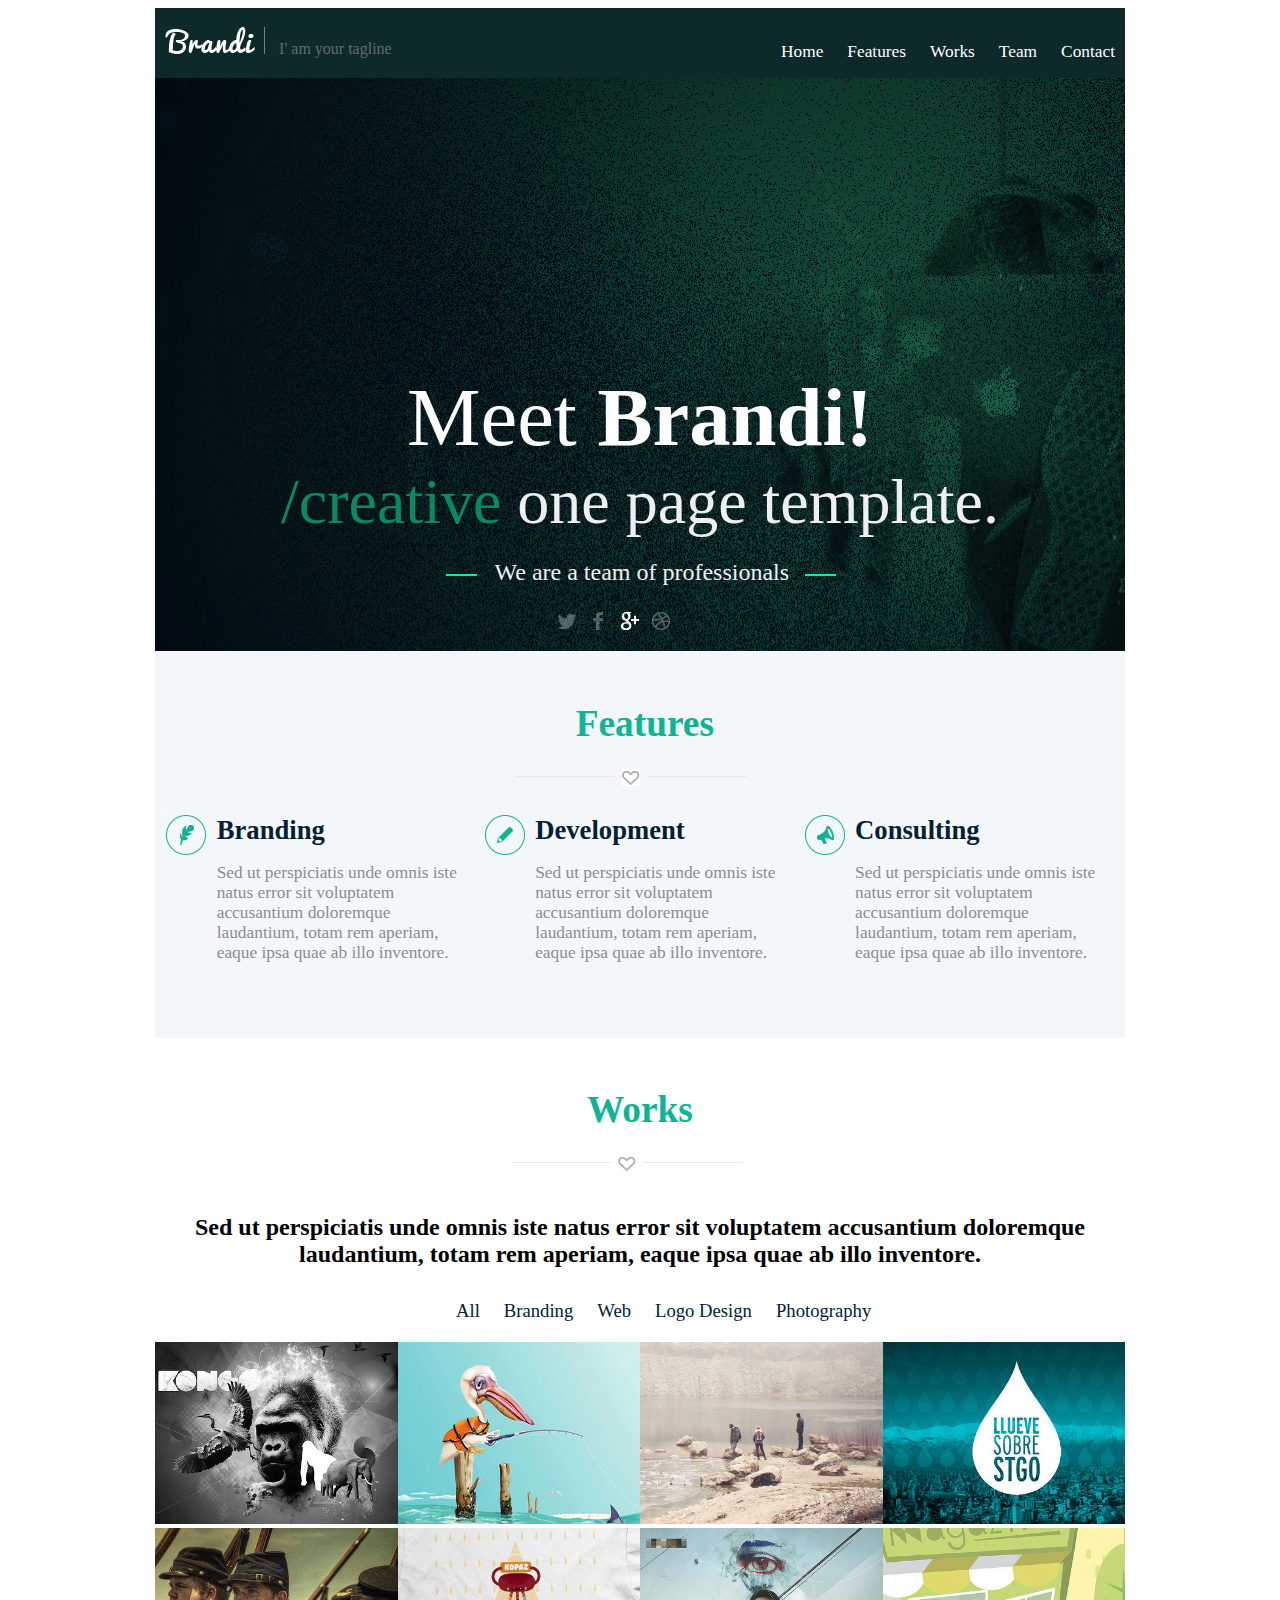
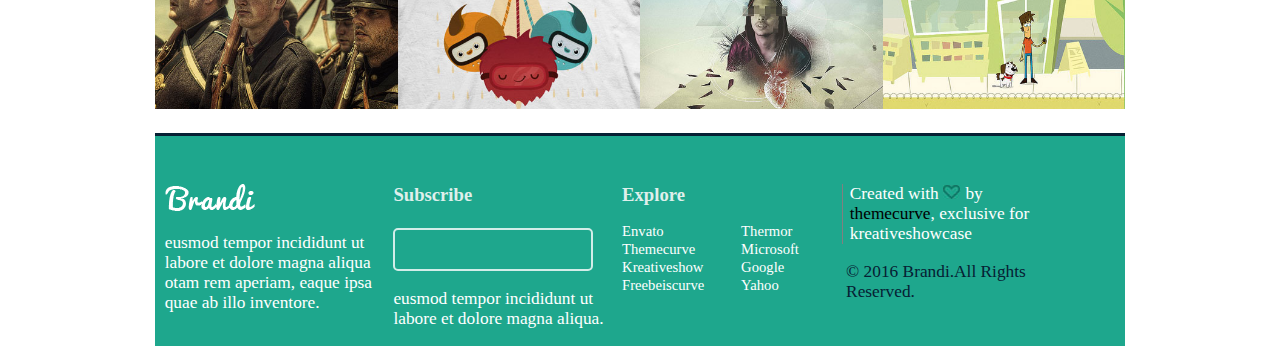
<file: Project Assignment/index.html>
<!DOCTYPE html>
	<head>
		<link rel="stylesheet" href="css/style.css"></link>
		<link rel="stylesheet" href="css/phone-default.css"></link>
		<link rel="stylesheet" href="css/tablet.css"></link>
		<script src="js/script.js"></script>
		<meta name="viewport" content="width=device-width, initial-scale=1.0"/>
	</head>
	<body>
		<div class="wrapper">
			<section class="top"> 
				<header>
					<div class="logo">
						<img class="brand" src="images/logo.png"></img>
						<span class="tag-line">I' am your tagline</span>
					</div>
					<img id="for-menu" src="images/nav.png" onclick="showMenu()"></img>
					<nav class="nav-bar" id="mynav">
						<a class="menu" href="#">Home</a>
						<a class="menu" href="#">Features</a> 
						<a class="menu" href="#">Works</a> 
						<a class="menu" href="#">Team</a>
						<a class="menu" href="#">Contact</a>
					</nav>
				</header>
				<section>
					<div class="heading">
					<span class="for-meet">Meet 
					<span class="for-brandi-style">
					<b>Brandi!</b></span>
					</span>
					<p>/creative 
					<span class="for-template"> one page template.</span>
					</p>
					<div class="for-line"></div><span class="for-professionals">We are a team of professionals</span><div class="for-line-1"></div>
					</div>
					<img id="for-sprite" src="images/copy.png"></img>
				</section> 
			</section>
			
			<section class="features">
				<h2>Features</h2>
				<div class="horizontal-line">
					<div class="for-horizontal"></div>
					<img id="image-for-feature" src="images/sprite1.png"></img>
					<div class="for-horizontal-1"></div>
				</div>
				<div class="feature-list">
					<div class="feature-list-item">
						<div class="for-icon">
						<img  src="images/icon1.jpg"></img>
						</div>
						<div class="for-icon">
						<h3>Branding</h3>
						<p>Sed ut perspiciatis unde omnis iste natus error sit voluptatem accusantium doloremque laudantium, 
						   totam rem aperiam, eaque ipsa quae ab illo inventore.
						</p>
						</div>
					</div>
					<div class="feature-list-item">
						<div class="for-icon">
						<img src="images/icon3.jpg"></img>
						</div>
						<div class="for-icon">
						<h3>Development</h3>
						<p>Sed ut perspiciatis unde omnis iste natus error sit voluptatem accusantium doloremque laudantium, 
						   totam rem aperiam, eaque ipsa quae ab illo inventore.
						</p>
						</div>
					</div>
					<div class="feature-list-item">
						<div class="for-icon">
						<img src="images/icon4.jpg"></img>
						</div>
						<div class="for-icon">
						<h3>Consulting</h3>
						<p>Sed ut perspiciatis unde omnis iste natus error sit voluptatem accusantium doloremque laudantium, 
						   totam rem aperiam, eaque ipsa quae ab illo inventore.
						</p>
						</div>
					</div>
				</div>
			</section>
			
			<section class="works">
				<h2>Works</h2>
				<div class="horizontal-line">
					<div class="for-horizontal"></div>
					<img id="image-for-feature" src="images/sprite1.png"></img>
					<div class="for-horizontal-1"></div>
				</div>
				<h4>Sed ut perspiciatis unde omnis iste natus error sit voluptatem accusantium doloremque laudantium, 
					totam rem aperiam, eaque ipsa quae ab illo inventore.</h4>
				<nav class="nav-bar-for-works">
					<a class="menu-for-works" onclick="onAll()">All</a>
					<a class="menu-for-works" onclick="onBrand()">Branding</a> 
					<a class="menu-for-works" onclick="onWeb()">Web</a> 
					<a class="menu-for-works" onclick="onLogo()">Logo Design</a>
					<a class="menu-for-works" onclick="onPhoto()">Photography</a>
				</nav>
				<div class="works-for-images">
					<div id="img1" class="images for-web for-logo">
						<img src="images/work-1.jpg">
					</div>
					 <div id="img2" class="images for-web for-photo">
						<img src="images/work-2.jpg">
					</div>
					<div id="img3" class="images for-web for-photo">
						<img src="images/work-3.jpg">
					</div>
					<div id="img4" class="images for-web for-logo">
						<img src="images/work-4.jpg">
					</div>
				</div>
				<div  class="works-for-images">
					<div id="img5" class="images for-brand for-logo">
						<img src="images/work-5.jpg">
					</div>
					<div id="img6" class="images for-brand for-photo">
						<img src="images/work-6.jpg">
					</div>
					<div id="img7" class="images for-brand for-photo">
						<img src="images/work-7.jpg">
					</div>
					<div id="img8" class="images for-brand for-logo">
						<img src="images/work-8.jpg">
					</div>
				</div>
			</section>
			
			<footer class="main-footer">
				<div class="for-footer" id="for-footer-mobile-brandi">
					<img src="images/logo.png"></img>
					<p>eusmod tempor incididunt ut labore et dolore magna aliqua otam rem aperiam, eaque ipsa quae ab illo inventore.</p>
				</div>
				<div class="for-footer" id="for-footer-mobile-subscribe">
					<h3>Subscribe</h3>
					<div class="for-subscribe">
					</div>
					<p>eusmod tempor incididunt ut labore et dolore magna aliqua.</p>
				</div>
				<div class="for-footer" id="for-footer-mobile-explore">
					<h3>Explore</h3>
					<ul class="explore-more-list">
						<li class="explore-list">
							<a href="">Envato</a>
						</li>
						<li class="explore-list">
							<a href="">Themecurve</a>
						</li>
						<li class="explore-list">
							<a href="">Kreativeshow</a>
						</li>
						<li class="explore-list">
							<a href="">Freebeiscurve</a>
						</li>
					</ul>
					
					<ul class="explore-more-list">
						<li class="explore-list">
							<a href="">Thermor</a>
						</li>
						<li class="explore-list">
							<a href="">Microsoft</a>
						</li>
						<li class="explore-list">
							<a href="">Google</a>
						</li>
						<li class="explore-list">
							<a href="">Yahoo</a>
						</li>
					</ul>
				</div>
				<div id="creative-showcase-footer">
					<p>Created with <img src="images/heart.png">  by <span>themecurve</span>, exclusive for kreativeshowcase
				</div>
				<div class="for-copyrights">
					<p>&copy 2016 Brandi.All Rights Reserved.</p>
				</div>

			</footer>
		</div>
		
	</body>

</html>
</file>
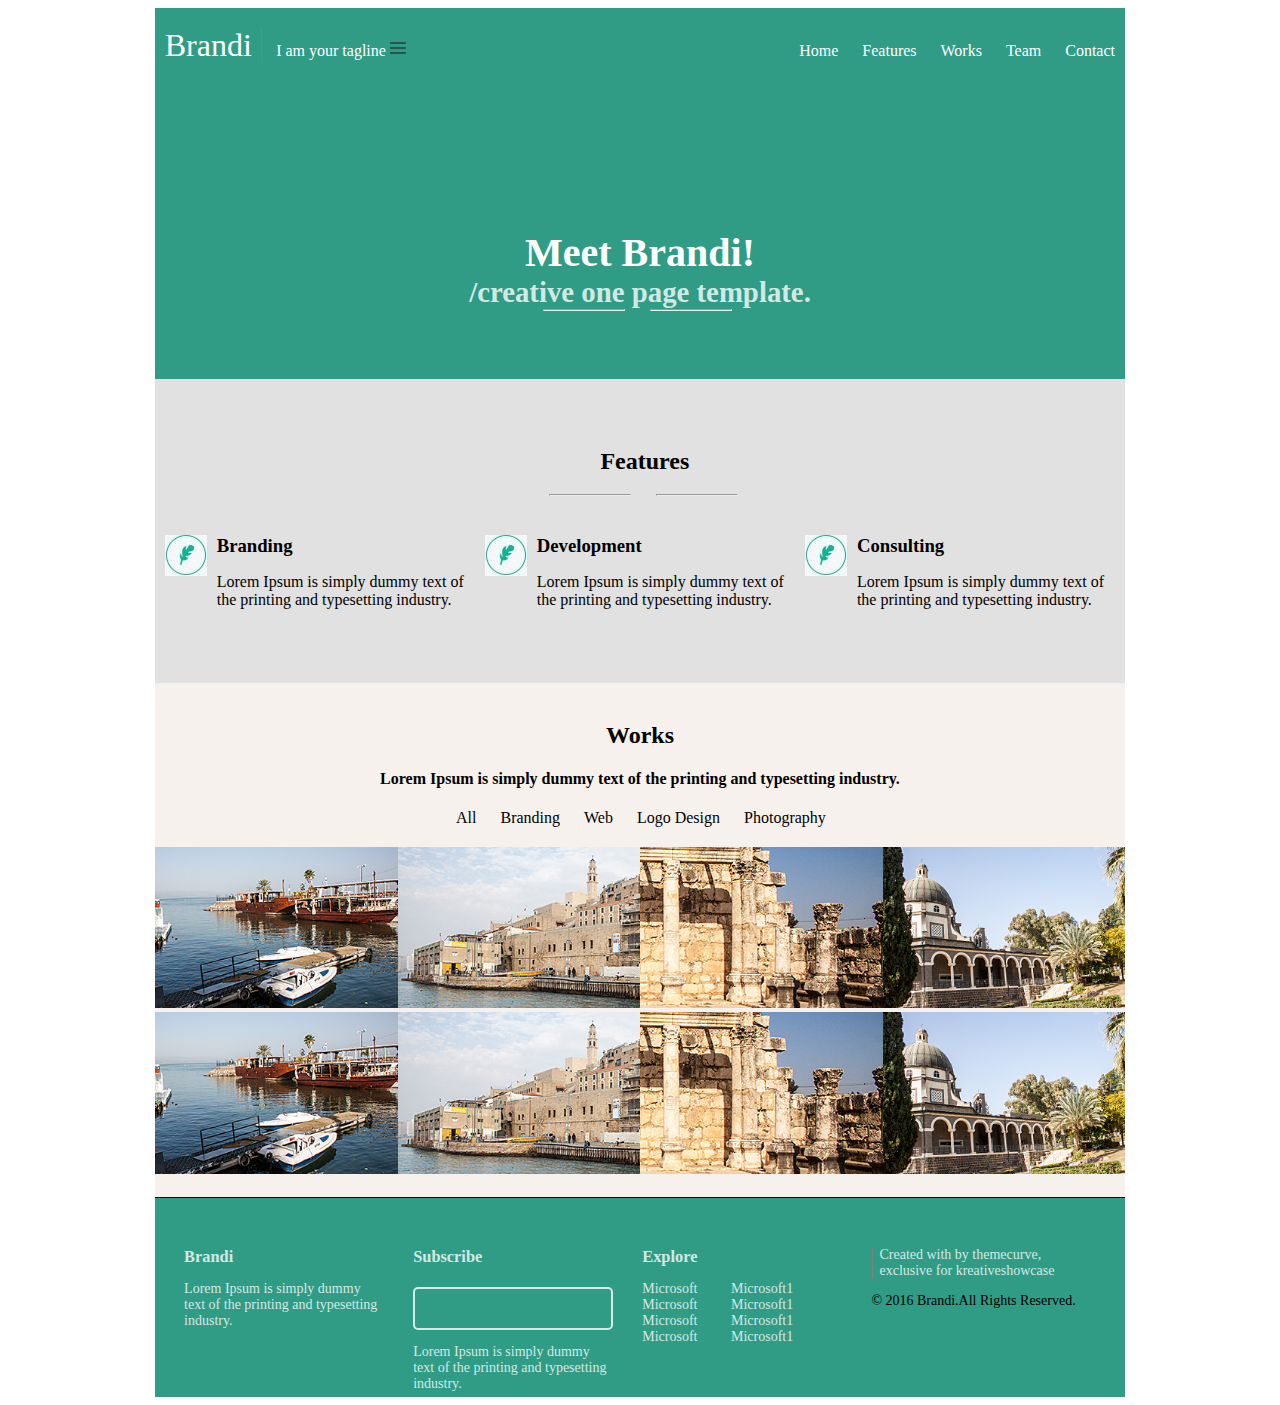
<file: Project/index.html>
<!DOCTYPE html>
<html>
	<head>
		<link rel="stylesheet" href="css/style.css"></link>
		<link rel="stylesheet" href="css/phone-default.css"></link>
		<meta name="viewport" content="width=device-width, initial-scale=1.0"/>
		<script src="js/script.js"></script>
		
	</head>
	<body>
		<div class="wrapper">
			<header>
				<div class="logo">
					<span class="brand">Brandi</span>
					<span class="tag-line">I am your tagline</span>
				</div>
				<img src="images/nav.png"></img>
				<nav class="nav-bar">
					<a class="menu">Home</a>
					<a class="menu">Features</a> 
					<a class="menu">Works</a> 
					<a class="menu">Team</a>
					<a class="menu">Contact</a>
				</nav>
			</header>
			<section>
				<div class="heading">
				<h1>Meet <b>Brandi!</b></h1>
				<h3>/creative one page template.</h3>
				
				<div class="horizontal-line">
					<hr class="for-horizontal">
					<hr class="for-horizontal">
				</div>
				</div>
			</section>
				
			
			<section class="features">
				<h2>Features</h2>
				<div class="horizontal-line">
					<hr class="for-horizontal">
					<hr class="for-horizontal">
				</div>
				<div class="feature-list">
					<div class="feature-list-item">
						<div class="for-icon">
						<img src="images/icon1.jpg"></img>
						</div>
						<div class="for-icon">
						<h3>Branding</h3>
						<p>Lorem Ipsum is simply dummy text of the printing and typesetting industry.
						</p>
						</div>
					</div>
					<div class="feature-list-item">
						<div class="for-icon">
						<img src="images/icon1.jpg"></img>
						</div>
						<div class="for-icon">
						<h3>Development</h3>
						<p>Lorem Ipsum is simply dummy text of the printing and typesetting industry.
						</p>
						</div>
					</div>
					<div class="feature-list-item">
						<div class="for-icon">
						<img src="images/icon1.jpg"></img>
						</div>
						<div class="for-icon">
						<h3>Consulting</h3>
						<p>Lorem Ipsum is simply dummy text of the printing and typesetting industry.
						</p>
						</div>
					</div>
				</div>
			</section>
			
			<section class="works">
				<h2>Works</h2>
				<h4>Lorem Ipsum is simply dummy text of the printing and typesetting industry.</h4>
				<nav class="nav-bar-for-works">
					<a class="menu-for-works" onclick="onAll()">All</a>
					<a class="menu-for-works" onclick="myFunction()">Branding</a> 
					<a class="menu-for-works">Web</a> 
					<a class="menu-for-works">Logo Design</a>
					<a class="menu-for-works">Photography</a>
				</nav>
				<div class="works-for-images">
					<div id="img1" class="images">
						<img src="images/car2.jpg">
					</div>
					 <div id="img2" class="images">
						<img src="images/car1.jpg">
					</div>
					<div id="img3" class="images">
						<img src="images/car3.jpg">
					</div>
					<div id="img4" class="images">
						<img src="images/car4.jpg">
					</div>
				</div>
				<div class="works-for-images">
					<div id="img5" class="images">
						<img src="images/car2.jpg">
					</div>
					<div id="img6" class="images">
						<img src="images/car1.jpg">
					</div>
					<div id="img7" class="images">
						<img src="images/car3.jpg">
					</div>
					<div id="img8" class="images">
						<img src="images/car4.jpg">
					</div>
				</div>
			</section>
			
			<footer class="main-footer">
				<div class="for-footer">
					<h3>Brandi</h3>
					<p>Lorem Ipsum is simply dummy text of the printing and typesetting industry.</p>
				</div>
				<div class="for-footer">
					<h3>Subscribe</h3>
					<div class="for-subscribe">
					</div>
					<p>Lorem Ipsum is simply dummy text of the printing and typesetting industry.</p>
				</div>
				<div class="for-footer">
					<h3>Explore</h3>
					<ul class="explore-more-list">
						<li class="explore-list">
							<a href="">Microsoft</a>
						</li>
						<li class="explore-list">
							<a href="">Microsoft</a>
						</li>
						<li class="explore-list">
							<a href="">Microsoft</a>
						</li>
						<li class="explore-list">
							<a href="">Microsoft</a>
						</li>
					</ul>
					
					<ul class="explore-more-list">
						<li class="explore-list">
							<a href="">Microsoft1</a>
						</li>
						<li class="explore-list">
							<a href="">Microsoft1</a>
						</li>
						<li class="explore-list">
							<a href="">Microsoft1</a>
						</li>
						<li class="explore-list">
							<a href="">Microsoft1</a>
						</li>
					</ul>
				</div>
				<div id="creative-showcase-footer" class="">
					<p>Created with  by themecurve, exclusive for kreativeshowcase
				</div>
				<div class="for-copyrights">
					<p>&copy 2016 Brandi.All Rights Reserved.</p>
				</div>

			</footer>
		</div>
		
	</body>

</html>
</file>
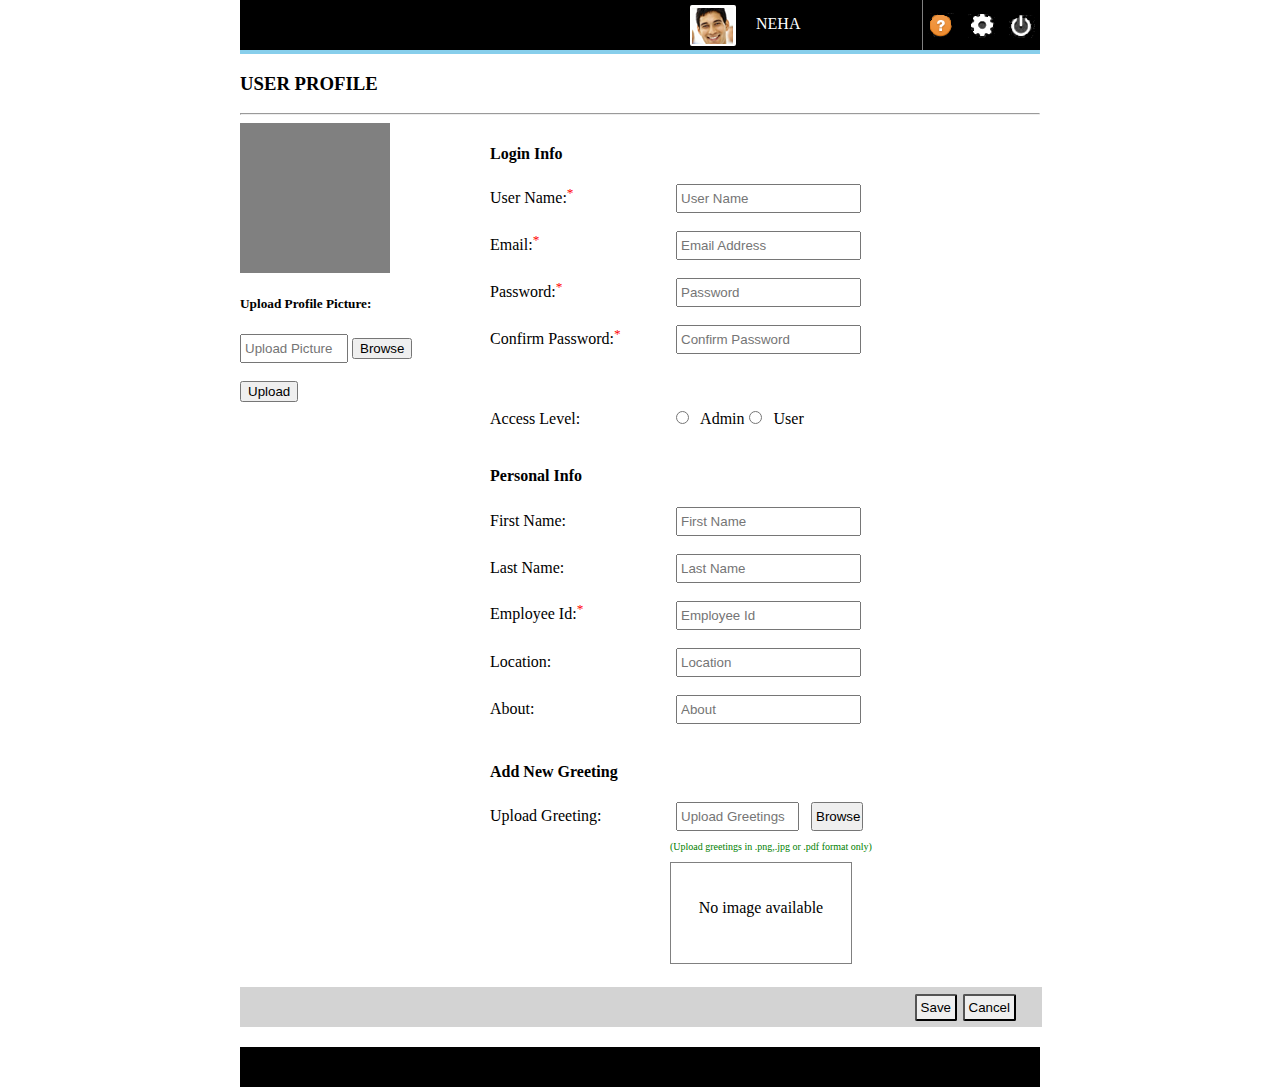
<file: Assignment-2/assign1.html>
<!DOCTYPE html>
	
	<head>
		<!--Stylesheet link-->
		<link rel="stylesheet" href="css/style.css"/>
	</head>
	
	<body>
		<!-- Main Section-->
		<section class="wrapper">
		
			<header>
				<div class="profile">
					<div class="profile-image">
						<img src="images/12.png" alt="not found"></img>
					</div>
					<div class="name">
						NEHA
					</div>
					
					<div class="display-icons">
						<img src="images/i1.png" alt="not found"></img>
						<img src="images/i2.png" alt="not found"></img>
						<img src="images/i3.png" alt="not found"></img>


					</div>
				</div>	
			</header>
		
		<!-- Section for user details-->
		<section class="user-details">
				<h3>USER PROFILE</h3>
				<hr>
				
				<!--Div for profile picture upload-->
				<div class="upload-data">	
					<div class="picture"></div>
					<h5>Upload Profile Picture:</h5>
					<form>
						<input class="picture-class" type="text" placeholder="Upload Picture">
						<button type="button">Browse</button><br><br>
						<button type="button">Upload</button>
					</form>
				</div>
				
				<!--Div for form details-->
				<div class="user-info">
					<form>
						<h4>Login Info</h4>
						<label>User Name:<sup id="mandatory-symbol">*</sup>
						</label> 
						<input id="uname"  type="text" placeholder="User Name"/>
						<span id="umsg" class="msgColor"></span>
						<br><br>
						
						<label>Email:<sup id="mandatory-symbol">*</sup>
						</label>
						<input id="email" type="text" placeholder="Email Address" />
						<span id="mail" class="msgColor"></span>
						<br><br>
						
						<label>Password:<sup id="mandatory-symbol">*</sup>
						</label> 
						<input id="pass"  type="password" placeholder="Password"/>
						<span id="passw" class="msgColor"></span>
						<br><br>
						
						<label>Confirm Password:<sup id="mandatory-symbol">*</sup>
						</label>
						<input id="cpass"  type="password" placeholder="Confirm Password" />
						<span id="cpassw"></span>
						<br><br>
						<span id="message"></span><br><br>
						
						<label>Access Level:
						</label>
						<input class="access" type="radio" name=" " value=" "/> Admin
						<input class="access" type="radio" name=" " value=" "/> User
						<br><br>
				
						<h4>Personal Info</h4>
						<label>First Name:</label> 
						<input id="fname" type="text" placeholder="First Name"/>
						<span id="fmsg" class="msgColor" ></span>
						<br><br>
						
						<label>Last Name:</label>
						<input id="lname" type="text" placeholder="Last Name"/>
						<span id="lmsg"></span>
						<br><br>
						
						<label id="foremp">Employee Id:<sup id="mandatory-symbol">*</sup>
						</label><input id="empid"  type="text" placeholder="Employee Id" />
						<span id="emp" class="msgColor"></span>
						<br><br>
						
						<label>Location:</label>
						<input id="location" type="text" placeholder="Location" /> 
						<span id="location-msg" ></span>
						<br><br>
						
						<label>About:</label>
						<input id="about" type="text" placeholder="About"/>
						<span id="about-msg" /></span>
						<br><br>
						
						<h4>Add New Greeting</h4>
						<label>Upload Greeting:</label>
						<input class="greeting" type="text" placeholder="Upload Greetings" />
						<input type="button" name="" value="Browse">
						<p>(Upload greetings in .png,.jpg or .pdf format only)</p>
				
						<div class="noimg"><br><br>
						No image available
						</div>
				
						<!--Div for button-->
						<div class="action">
							<button id="Save_Form" class="save">Save</button>
							<button id="Reset_Form" class="cancel">Cancel</button>
						</div>
				
					</form>
				</div>
		</section>
	
		<footer> 
		</footer>
		
		</section>
		<!--Load jQuery Library-->
		<script src="https://ajax.googleapis.com/ajax/libs/jquery/3.1.0/jquery.min.js"></script>
		<!--External JS file Link-->
		<script src="js/script.js"></script>
	</body>
</html>
</file>
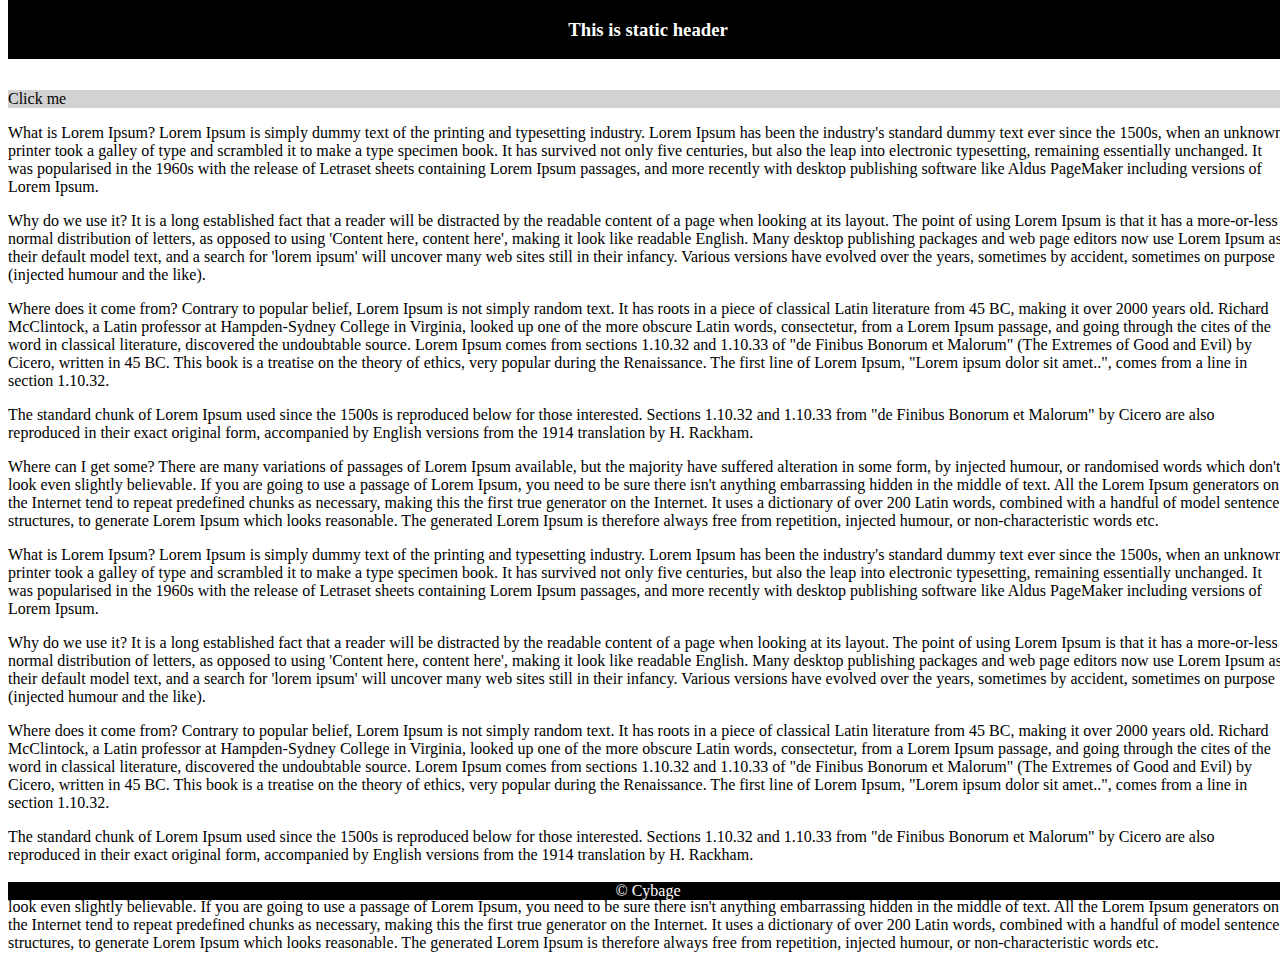
<file: questions/test.html>
<!DOCTYPE html>
<head>
<title> Popup Box DIV </title>

<style type="text/css">

body{
	 width:100%;
    height:100%;
}

header{
	text-align:center;
	background-color:black;
	color:white;
	position:fixed;
	top:0;
	width:100%;
}

footer{
	text-align:center;
	background-color:black;
	color:white;
	position:fixed;
	bottom: 0;
	width: 100%;
}

#popup_box { 
    display:none; 
    position:fixed;  
    height:35%;  
    width:30%;  
    background:#FFFFFF;  
    left: 35%;
    top: 30%;
    z-index:100; 
    margin-left: 15px;  
    
    border:2px solid #ff0000;      
    padding:15px;  
    font-size:15px;  
    -moz-box-shadow: 0 0 5px #ff0000;
    -webkit-box-shadow: 0 0 5px #ff0000;
    box-shadow: 0 0 5px #ff0000;
    
}

#container {
    background: #d2d2d2; 
	margin-top: 7%;
}

a{  
cursor: pointer;  
text-decoration:none;  
} 

#popupBoxClose {
    font-size:20px;  
    line-height:15px;  
    right:5px;  
    top:5px;  
    position:absolute;  
    color:#6fa5e2;  
    font-weight:500;      
}
</style>   
</head>
<body>
	<header class="hideMe">
		<h3>This is static header</h3>
	</header>
<div id="popup_box">    <!-- OUR PopupBox DIV-->
    <h1>This IS A Cool PopUp</h1>
    <a id="popupBoxClose">Close</a>    
</div>
<div class="hideMe" id="container"> <!-- Main Page -->
    <a id="clickMe">Click me</a>
</div>
<div class="hideMe">
	<p>
		What is Lorem Ipsum?
Lorem Ipsum is simply dummy text of the printing and typesetting industry. Lorem Ipsum has been the industry's standard dummy text ever since the 1500s, when an unknown printer took a galley of type and scrambled it to make a type specimen book. It has survived not only five centuries, but also the leap into electronic typesetting, remaining essentially unchanged. It was popularised in the 1960s with the release of Letraset sheets containing Lorem Ipsum passages, and more recently with desktop publishing software like Aldus PageMaker including versions of Lorem Ipsum.
</p>
<p>
Why do we use it?
It is a long established fact that a reader will be distracted by the readable content of a page when looking at its layout. The point of using Lorem Ipsum is that it has a more-or-less normal distribution of letters, as opposed to using 'Content here, content here', making it look like readable English. Many desktop publishing packages and web page editors now use Lorem Ipsum as their default model text, and a search for 'lorem ipsum' will uncover many web sites still in their infancy. Various versions have evolved over the years, sometimes by accident, sometimes on purpose (injected humour and the like).
</p>
<p>
Where does it come from?
Contrary to popular belief, Lorem Ipsum is not simply random text. It has roots in a piece of classical Latin literature from 45 BC, making it over 2000 years old. Richard McClintock, a Latin professor at Hampden-Sydney College in Virginia, looked up one of the more obscure Latin words, consectetur, from a Lorem Ipsum passage, and going through the cites of the word in classical literature, discovered the undoubtable source. Lorem Ipsum comes from sections 1.10.32 and 1.10.33 of "de Finibus Bonorum et Malorum" (The Extremes of Good and Evil) by Cicero, written in 45 BC. This book is a treatise on the theory of ethics, very popular during the Renaissance. The first line of Lorem Ipsum, "Lorem ipsum dolor sit amet..", comes from a line in section 1.10.32.
</p>
<p>
The standard chunk of Lorem Ipsum used since the 1500s is reproduced below for those interested. Sections 1.10.32 and 1.10.33 from "de Finibus Bonorum et Malorum" by Cicero are also reproduced in their exact original form, accompanied by English versions from the 1914 translation by H. Rackham.
</p>
<p>
Where can I get some?
There are many variations of passages of Lorem Ipsum available, but the majority have suffered alteration in some form, by injected humour, or randomised words which don't look even slightly believable. If you are going to use a passage of Lorem Ipsum, you need to be sure there isn't anything embarrassing hidden in the middle of text. All the Lorem Ipsum generators on the Internet tend to repeat predefined chunks as necessary, making this the first true generator on the Internet. It uses a dictionary of over 200 Latin words, combined with a handful of model sentence structures, to generate Lorem Ipsum which looks reasonable. The generated Lorem Ipsum is therefore always free from repetition, injected humour, or non-characteristic words etc.
</p>
<p>
		What is Lorem Ipsum?
Lorem Ipsum is simply dummy text of the printing and typesetting industry. Lorem Ipsum has been the industry's standard dummy text ever since the 1500s, when an unknown printer took a galley of type and scrambled it to make a type specimen book. It has survived not only five centuries, but also the leap into electronic typesetting, remaining essentially unchanged. It was popularised in the 1960s with the release of Letraset sheets containing Lorem Ipsum passages, and more recently with desktop publishing software like Aldus PageMaker including versions of Lorem Ipsum.
</p>
<p>
Why do we use it?
It is a long established fact that a reader will be distracted by the readable content of a page when looking at its layout. The point of using Lorem Ipsum is that it has a more-or-less normal distribution of letters, as opposed to using 'Content here, content here', making it look like readable English. Many desktop publishing packages and web page editors now use Lorem Ipsum as their default model text, and a search for 'lorem ipsum' will uncover many web sites still in their infancy. Various versions have evolved over the years, sometimes by accident, sometimes on purpose (injected humour and the like).
</p>
<p>
Where does it come from?
Contrary to popular belief, Lorem Ipsum is not simply random text. It has roots in a piece of classical Latin literature from 45 BC, making it over 2000 years old. Richard McClintock, a Latin professor at Hampden-Sydney College in Virginia, looked up one of the more obscure Latin words, consectetur, from a Lorem Ipsum passage, and going through the cites of the word in classical literature, discovered the undoubtable source. Lorem Ipsum comes from sections 1.10.32 and 1.10.33 of "de Finibus Bonorum et Malorum" (The Extremes of Good and Evil) by Cicero, written in 45 BC. This book is a treatise on the theory of ethics, very popular during the Renaissance. The first line of Lorem Ipsum, "Lorem ipsum dolor sit amet..", comes from a line in section 1.10.32.
</p>
<p>
The standard chunk of Lorem Ipsum used since the 1500s is reproduced below for those interested. Sections 1.10.32 and 1.10.33 from "de Finibus Bonorum et Malorum" by Cicero are also reproduced in their exact original form, accompanied by English versions from the 1914 translation by H. Rackham.
</p>
<p>
Where can I get some?
There are many variations of passages of Lorem Ipsum available, but the majority have suffered alteration in some form, by injected humour, or randomised words which don't look even slightly believable. If you are going to use a passage of Lorem Ipsum, you need to be sure there isn't anything embarrassing hidden in the middle of text. All the Lorem Ipsum generators on the Internet tend to repeat predefined chunks as necessary, making this the first true generator on the Internet. It uses a dictionary of over 200 Latin words, combined with a handful of model sentence structures, to generate Lorem Ipsum which looks reasonable. The generated Lorem Ipsum is therefore always free from repetition, injected humour, or non-characteristic words etc.
</p>
</div>

<footer class="hideMe">
&copy Cybage
</footer>

<script src="https://ajax.googleapis.com/ajax/libs/jquery/1.12.4/jquery.min.js"></script>
<script type="text/javascript">
    
    $(document).ready( function() {
    
        // When site loaded, load the Popupbox First
        //loadPopupBox();
    
        $('#popupBoxClose').click( function() {            
            unloadPopupBox();
        });
        
        $('#clickMe').click( function() {
            loadPopupBox();
        });

        function unloadPopupBox() {    // TO Unload the Popupbox
            $('#popup_box').hide();
            $(".hideMe").css({ // this is just for style        
                "opacity": "1"  
            }); 
        }    
        
        function loadPopupBox() {    // To Load the Popupbox
            $('#popup_box').show();
            $(".hideMe").css({ // this is just for style
                "opacity": "0.3"  
            });         
        }        
    });
</script>   
</body>

</html>
</file>
<file: Project Assignment/css/style.css>
.brand {
	padding-right : 1%;
	color : #fff;
	border-right : 1px solid #808080;
	font-size : 2em;
}
#creative {
	color : #0fde95;
	font-family : OpenSans Light;
	font-size : 48pt;
	display : inline;
}
#creative-showcase-footer {
	width : 23%;
    float : left;
    margin-top : 5%;
    margin-left : 0.1%;
}
#creative-showcase-footer img {
	background-color : #1ea78d;
	position : relative;
	top : 4%;
}
#creative-showcase-footer  p {
	margin : 0px;
    border-left : 1px solid #808080;
    padding-left : 3%;
    font-family : OpenSans Regular;
	font-size : 13pt;
	color : #ffffff;
}
#creative-showcase-footer  span {
	font-family : OpenSans Regular;
	font-size : 13pt;
	color : #000;
}
.explore-list a  {
	text-decoration : none;
	font-family : OpenSans Regular;
	font-size : 11pt;
	color : #ffffff;
}
.explore-list {
	list-style-type : none;
}
.explore-more-list {
	display : inline-block;
}
#for-sprite {
	margin-top : -4%;
    float : left;
    margin-left : 41%;
}
.for-line {
	border : 1px solid #0feb9e;
	width : 3%;
    float : left;
    margin-left : 30%;
    margin-top : -3%;
}
.for-line-1 {
	border : 1px solid #0feb9e;
	width : 3%;
	float : left;
    margin-left : 67%;
    margin-top : -3%;
}
.features {
	padding : 2% 0 0 1%;
	background-color : #f4f7f9;
	}
.features h2 , .works h2 {
	text-align : center;
	color : #0eb493;
	font-family : OpenSans Extrabold;
	font-size : 28pt;
}
.for-horizontal-1 {
	border-top : 1px solid #e6e8ea;
    width : 100px;
	float : left;
	margin-left: 2%;   
}
.for-icon {
	display : inline-block;
	padding-right : 10px;	
}
.for-icon h3 {
	font-family : OpenSans Semibold;
	font-size : 20pt;
	color : #062033;
}
.for-icon p {
	font-family : OpenSans Regular;
	font-size : 13pt;
	color : #868e95;
}
.feature-list {
	display : flex;
	padding : 2% 0 6% 0;
}
.feature-list-item > p {
	font-size : 1em;
}
.feature-list-item {
	display : flex;
}
.for-footer { 
	width : 219px;
	float : left;
	margin-top : 5%;
	margin-left : 1%;
}
.for-footer  ul {
	padding-left : 0;
	margin-right: 15%;
}
.for-footer h3 {
	font-family : OpenSans Bold;
	font-size : 14pt;
	color : #dfefeb;
}
.for-footer p {
	font-family : OpenSans Regular;
	font-size : 13pt;
	color : #ffffff;
}
.for-subscribe {
	border : 2px solid rgba(255,255,255,0.8);
	border-radius : 5px;
    height : 39px;
    width : 196px;
	margin-top : 10%;
}
.for-copyrights {
	float : left;
	margin-left : 0%;
	color : #062033;
	font-family : OpenSans Regular;
	font-size : 13pt;
}
.for-copyrights p {
	margin-left : 2%;
}
.for-brandi-style {
	font-family : OpenSans Bold;
	font-size : 62pt;
}
.for-template {
	color : #efefef;
	font-family : OpenSans Light;
	font-size : 48pt;
}
.for-professionals {
	color :#eff1f0;
	font-family : OpenSans Light;
	font-size : 18pt;
	float : left;
	margin-top : -4.5%;
    margin-left : 35%;
}
.for-meet {
	font-family : OpenSans Light;
	font-size : 62pt;
	color : #ffffff;
}
.for-horizontal {
	border-top: 1px solid #e6e8ea;
    width: 100px;
    margin-left: 13%;
    margin-right: 2%;
	float : left;
}
#for-menu {
	display : none;
} 
#for-brandi {
	color : ffffff;
	font-family : OpenSans;
	display : inline;
	font-size : 62pt;
}
.horizontal-line {
    width : 350px;
    height : 20px;
    margin : auto;
}
.heading {
	text-align : center;
	padding-top : 30%; 
	padding-bottom : 5%;
	color : #fff;
}
.heading h1, h3, h6 {
	margin : 0;
} 
.heading p {
	color : #08895f;
	font-family : OpenSans Light;
	font-size : 48pt;
	margin-top : 0%;
}
.hide {
	display : none;
}
header {
	background-color : #0d2929;  
	padding : 2% 0 2% 0; 
}
#image-for-feature {
	float : left;
    margin-top : -8px;
}
.images {
	float : left;    
	width : 25%;
}
.images img {	
    width : 100%;
	margin : 0;
}
.line1 {
	border-top : 1px solid #000000;
	width : 80px;
	display : inline;
}
.logo {
	display : inline;
	margin-left : 1%;
}
.main-footer {
	border-top : 3px solid #062033;
	background-color : #1ea78d;
}
.menu {
	text-decoration : none;
	padding : 10px 10px;
	font-family : OpenSans Regular;
	font-size : 13pt;
	color : #ffffff;
	cursor : pointer;
}
.menu-for-works {
	text-decoration : none;
	padding : 10px 10px;
	color : #000;
	font-family : OpenSans Bold;
	font-size : 14pt;
	color : #062033;
}
.menu-for-works:hover {
	background-color : #0eb493;
	background-color : #309c85;
	color : #ffffff;
	border-radius : 4px; 
	cursor : pointer;
}
.nav-bar {
	float : right;
	display : inline;
	padding : 1.5% 0 0 0;
}
.nav-bar-for-works {
	margin-left : 30%;
	margin-bottom : 2%;
}
.parent {
	position : absolute;
	left : 50%;
	border : 1px solid #000000;
	width : 100px;
	height : 100px;
}
.show {
	display : block;
}	
.tag-line {
	margin-left : 1%;
	color : #626b6c;
	font-family : OpenSans Light;
	padding : 2% 0 2% 0;
}
.top {
	background-image : url('../images/background.jpg'); 
}
.works {
	padding : 2% 0 2% 0;
	background-color : #ffffff;
}
.works-for-images {
	display : inline;
}
.works-for-images:after, .main-footer:after {
	clear : both;
	visibility : hidden;
	display : block;
	content : "";
}
.works h4 {
	text-align : center;
	font-family : OpenSans Semibold;
	font-size : 18pt;
}
.wrapper {
	width : 970px;
	margin-left : auto;
    margin-right : auto;
	padding-left : 15px;
    padding-right : 15px;
}
</file>
<file: Project Assignment/css/phone-default.css>
@media only screen and (min-width:360px) and (max-width: 412px)  {
	
	#creative-showcase-footer {
		width : 100%;
		margin-left : -9px;
		margin-top : 0px;
	}
	#creative-showcase-footer  p {
		border-left : none;
	} 
	#for-menu {
		display : inline;
		margin-left : 2%;
		position  : absolute;
		right : 5%;
		top : 5%;
		background-color : #fff;
	}
	.for-subscribe {
		margin-top : 2%;
	}
	.for-line {
		margin-left : 2%;
		margin-top : -3.5%;
	}
	.for-line-1 {
		margin-left : 95%;
		margin-top : -4.5%;
	}
	.for-copyrights {
		margin-left : -1%;
	}
	.for-footer {
		height : 100%;
		width : 100%;
		float : none;
		margin-top : 2%;
		margin-left : 0%;
	} 
	.features {
		 padding : 2% 0 0 1%;
	}
	.feature-list {
		display : block;
	}
	.feature-list-item {
		display : flex;
		width : 100%;
	}
	#for-sprite {
		margin-top : -7%;
		margin-left : 30%;
	}
	.for-professionals {
		margin-top : -6.5%;
		margin-left : 7%;
	}
	header {
		height : 100px;
	}
	.heading {
		float : left;
		padding-bottom : 15%;
		padding-top : 25%;
	}
	.images {
		float : none;    
		width : 100%;
	}
	#mynav {
		float : left; 
		display : none;
		margin-left : -1%;
		padding-top : 5%;
	} 
	.menu {
		display : inline;
		padding-left : 17px;
		padding-top : 0px;
		padding-bottom : 0px;
		padding-right : 0px;
	}
	.menu-for-works {
		padding : 0.5% 0.1%;
	}
	.menu-for-works:hover {
		border-radius : 2px;
	}
	.nav-bar {
		padding : 0px 0px;
	}
	.nav-bar-for-works {
		margin-left : 0%;
		margin-bottom : 2%;
	}
	.top {
		height : 760px;
	}	
	.works {
		padding : 2% 0 2% 1.5%;
	}
	.wrapper {
		width : 100%;
		padding : 0px 0px;
		margin :0px 0px;
	} 
	.works-for-images {
		display : block;
	}
}

@media only screen and (min-width:412px) and (max-width: 500px)  {
	.for-line-1 {
		margin-left : 90%;
		margin-top : -3.5%;
	}
	.for-professionals {
		margin-left : 13%;
	}
	.for-line {
		margin-left : 7%;
		margin-top : -3.5%;
	}
	#for-sprite {
	  margin-left : 31%;
	}
	.menu-for-works {
		padding : 0.5% 1.2%;
	}
	.menu {
		padding-left : 25px;
	}
	.top {
		height : 710px;
	}
}

@media only screen and (min-width:369px) and (max-width: 375px)  {
	.for-line-1 {
		margin-left : 91%;
		margin-top : -4%;
	}
	.menu-for-works {
		padding : 0.5% 0.5%;
	}
}
</file>
<file: Project Assignment/css/tablet.css>
@media screen and (max-width: 768px)and (min-width:700px){

	#creative-showcase-footer {
		margin-top : 3%;
		margin-left : 21%;
		width : 13%;
	}
	#creative-showcase-footer p {
		border-left : none;
		width : 500%;
	}
	.for-copyrights {
		margin-left : 36%;
	}
	.for-footer {
		padding-right : 2%;
		padding-left : 1%;
		width : 29.33%;
	}
	.for-line {
		margin-left : 30%;
		margin-top : -3%;
	}
	.for-line-1 {
		margin-left : 76%;
		margin-top : -2.9%;
	}
	.features h2, .works h2, h4 {
		margin-right : 2%;
	}
	.for-icon {
		display : inline;
		padding-left : 7px;
	}
	header {
		padding : 0%;
	}
	.heading h1 {
		font-size : 250%;
		margin-left : 0%;
	}
	.heading h3 {
		margin-left : 2%;
	}
	.images {
		float : left;
		width : 25%;
	}
	.nav-bar {
		display : inline;
		margin-left : 20%;
		float : none;
		padding : 0px 0px;
	}
	.nav-bar-for-works {
		margin-left: 24%;
	} 
	.wrapper {
		width : 100%;
		padding : 0% 0%;
		margin : 0% 0%;
	}
}

@media screen and (max-width : 980px) and (min-width : 979px)  {
	.nav-bar {
		margin-left : 35%;
		float : none;
	}
}
</file>
<file: Project/css/style.css>
.brand {
	padding-right : 1%;
	color : #fff;
	border-right : 1px solid grey;
	font-size : 2em;
}
#creative-showcase-footer {
	width: 21%;
    float: left;
    margin-top: 5%;
    margin-left: 3.1%;
	
}
#creative-showcase-footer  p {
	margin: 0px;
    border-left: 1px solid grey;
    padding-left: 3%;
    font-size: 14px;
}
.explore-list a  {
	text-decoration : none;
	color : rgba(255,255,255,0.8);
}
.explore-list  {
	list-style-type : none;
}
.explore-more-list {
	display : inline-block;
}
.features {
	padding:5% 0 0 1%;
	background-color : #e1e1e1;
	}
.features h2 , .works h2, h4 {
	text-align : center;
}
.for-icon{
	display :inline-block;
	padding-right: 10px;
}
.feature-list {
	display : flex;
	padding : 4% 0 6% 0;
}
.feature-list-item > p {
	font-size : 1em;
}
.feature-list-item{
	display : flex;
}
.for-footer { 
	height : 150px;
	width : 200px;
	float : left;
	margin-top : 5%;
	margin-left : 3%;
}
.for-footer  ul {
	padding-left : 0;
	margin-right: 15%;

}
.for-subscribe {
	border : 2px solid rgba(255,255,255,0.8);
	border-radius: 5px;
    height: 39px;
    width: 196px;
	margin-top : 10%;
}
.for-horizontal {
	width: 80px;
    margin: 0 25px 0 0;
}
.for-horizontal1 {
	width: 25px;
    margin-left: 5%;
    margin-right: 10%;
}
.for-horizontal-line1 {
	border-top : 1px solid grey;
	width: 8%;
	display : inline;
	float : right;
 } 
.parent {
	position : absolute;
	left : 50%;
	border :1px solid black;
	width : 100px;
	height : 100px;
}
.main-footer {
	border-top : 1px solid #000;
	background-color:#309c85;
	color : rgba(255,255,255,0.8);
	font-size: 14px;
}
.for-copyrights {
	float : left;
	margin-left: 3%;
	color : #000;
}
.heading {
	text-align : center;
	padding-top : 15%; 
	background-color:#309c85;
	padding-bottom :7%;
	color : #fff;
}

.heading h1, h3, h6 {
	margin : 0;
}
.heading h3{
	color : rgba(255,255,255,0.8);
	font-size : 180%;
}
.heading h1 {
	font-size : 250%;
}
.heading h6 {
	font-size : 90%;
	color : rgba(255,255,255,0.8);
}
.horizontal-two {
	margin-right : 10%;
	display :inline;
}
.horizontal-line {
	display :flex;
	margin-left :40%;
}
header {
	background-color:#309c85;
	padding : 2% 0 2% 0;
}
.line1 {
	border-top : 1px solid black;
	width: 80px;
	display : inline;
}
.images {
	display : inline;
	float:left;    
	width: 25%;
	margin : 0;
}
.images img{	
    width: 100%;
	margin : 0;
}
.logo {
	display : inline;
	margin-left : 1%;
}
.menu {
	text-decoration : none;
	padding : 10px 10px;
	color : #fff;
}
.menu-for-works{
	text-decoration : none;
	padding : 10px 10px;
	color : #000;
}
.menu-for-works:hover {
	background-color : #008000;
	background-color:#309c85;
	color : #FFF;
	border-radius : 4px; 
}
.nav-bar {
	float : right;
	padding : 1.5% 0 0 0;
}
.nav-bar-for-works{
	margin-left : 30%;
	margin-bottom: 2%;
}	
.tag-line {
	margin-left : 1%;
	color : #fff;
	font-size : 1em;
	padding : 2% 0 2% 0;
}
.works {
	padding : 2% 0 2% 0;
	background-color : #f6f1ed;
}
.works-for-images{
	display : inline;
}
.works-for-images:after, .main-footer:after{
	clear:both;
	visibility:hidden;
	display:block;
	content:"";
}
.wrapper {
	width : 970px;
	margin-left: auto;
    margin-right: auto;
	padding-left: 15px;
    padding-right: 15px;
}
</file>
<file: Project/css/phone-default.css>
@media only screen and (max-width: 641px) {
	.logo {
		margin-left :2% ;
		display : block;
	}



}
</file>
<file: Assignment-2/css/style.css>
body {
	padding:0;
	margin:0;
}

.wrapper {
	width:800px;
	margin:0 auto;
}

header {
	height:50px;
	background-color:#000;
	border-bottom:4px solid #87ceeb;
}

.profile {
	height:50px;
	width:50%;
	float:right;
}

.profile-image {
	margin-left: 50px;
	float: left;
	margin-top:5px;
}

img {
	border: 2px solid #fff;
	border-radius: 2px;
	margin-bottom:15px;
}

.name {
	color:white;
	margin-left: 20px;
	float: left;
	margin-top:15px;
}

.display-icons {
	float:right;
	border-left:1px solid #808080;
	height:50px;
	opacity:0.2px;
	margin-bottom:50px;
}

.display-icons img{
	border:0;
	margin:13px 5px;

}

#navlist {
  margin-bottom:10px; 
}

#navlist li {
    margin: 0;
    padding: 0;
    list-style: none;
}

#navlist li {
    height: 25px;
    display: block;
	width:25px;
	float:left;
	padding:8px;
}

#home {
	background: url('../images/i1.png');
	background-repeat:no-repeat;
	border-radius:2px;
}

#prev {
	background: url('../images/i2.png');
	background-repeat:no-repeat;
}

#next {
	background: url('../images/i3.png');
	background-repeat:no-repeat;
}

.user-details {
	margin:auto;
}

.upload-data {
	width:200px;
	float:left;
}

.picture {
	height: 150px;
	width: 150px;
	background-color:#808080;
}

.picture-class {
	width:100px;
	padding:5px 1px 5px 3px;
}

.user-info {
	float:left;
	margin-bottom:20px;
	margin-left:50px;
	width:65%;
}

.user-info  input {
	
	margin-right:8px;
	padding:5px 1px 5px 3px;
}

.user-info label {

width:35%;
display:inline-block;

}

#mandatory-symbol {
	color:#ff0000;
}

.msgColor{
	color:#ff0000;
}

.access {
	margin-left:0;
}

#message {
	margin-left:35%;
}

#foremp {
	margin-right:4px;
}

.greeting{
	width:115px;
	padding:5px 1px 5px 3px;
}

p {
color:#008000;
font-size:10px;
margin-left:180px;
}

.noimg {
	height:100px;
	border:1px solid #808080;
	width: 180px;
    margin-left: 180px;
	text-align:center;
}

.action {
	background-color: #d3d3d3;
    clear: left;
    height: 40px;
    position: relative;
    margin-top: 23px;
    margin-left: -250px;
    margin-right: -32px;
	
}

.save {
	margin-bottom: 10px;
    margin-top: 7px;
    margin-left: 700px;
    position: absolute;
    right: 85px;
    padding: 4px;
    border-radius: 2px;
}

.save:hover {
	background-color:#add8ec;
}

.cancel{
	margin-right: 26px;
    right: 0;
    position: absolute;
    margin-top: 7px;
    padding: 4px;
    border-radius: 2px;
}

.cancel:hover {
	background-color:#add8ec;
}

.user-details:after {
	clear:both;
	content: "";
	display:block;
}

footer {
	background-color:#000;
	height:40px;
}
</file>
